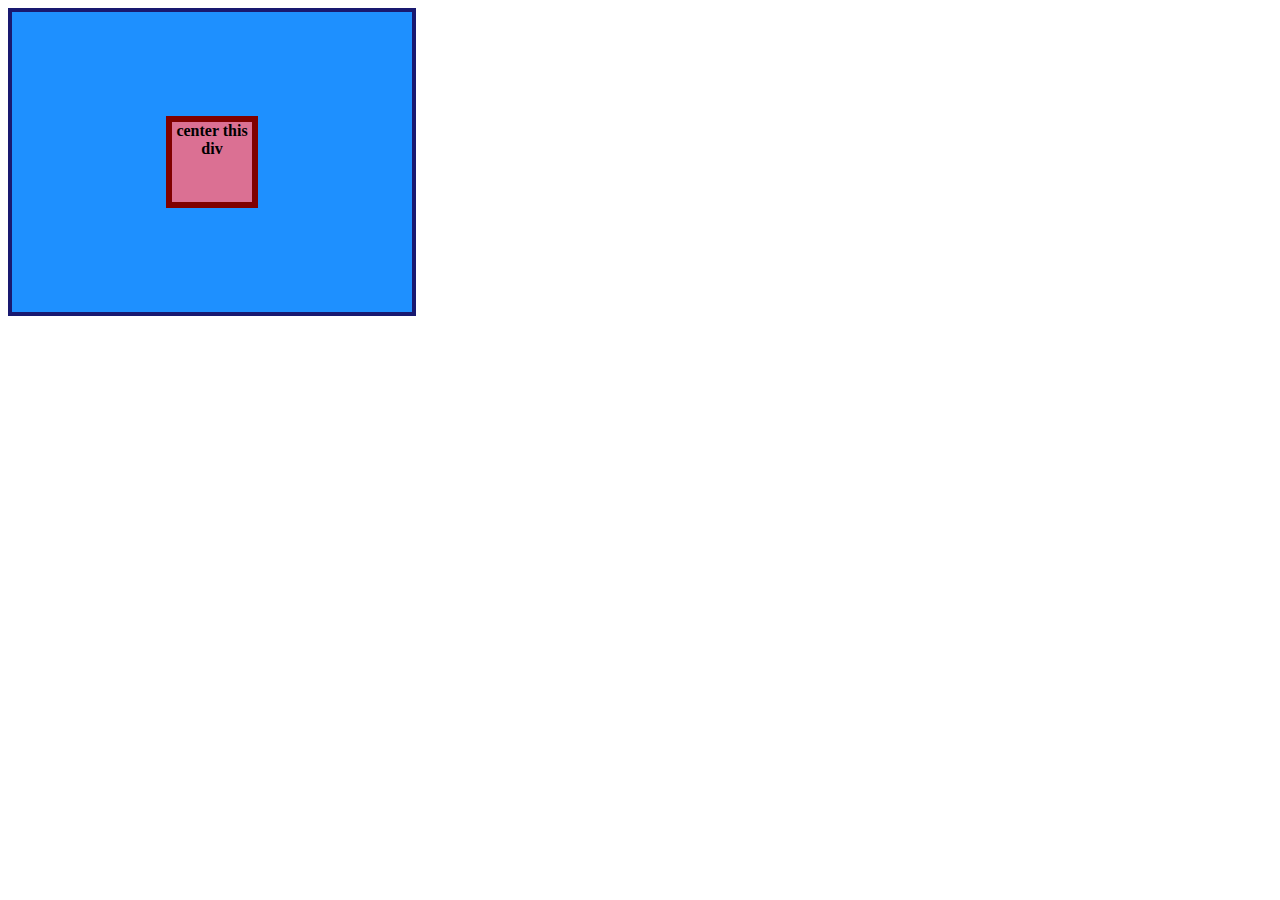
<file: foundations/flex/01-flex-center/index.html>
<!DOCTYPE html>
<html lang="en">
  <head>
    <meta charset="UTF-8">
    <meta http-equiv="X-UA-Compatible" content="IE=edge">
    <meta name="viewport" content="width=device-width, initial-scale=1.0">
    <title>CENTER THIS DIV</title>
    <link rel="stylesheet" href="style.css">
  </head>
  <body>
    <div class="container">
      <div class="box">center this div</div>
    </div>
  </body>
</html>
</file>
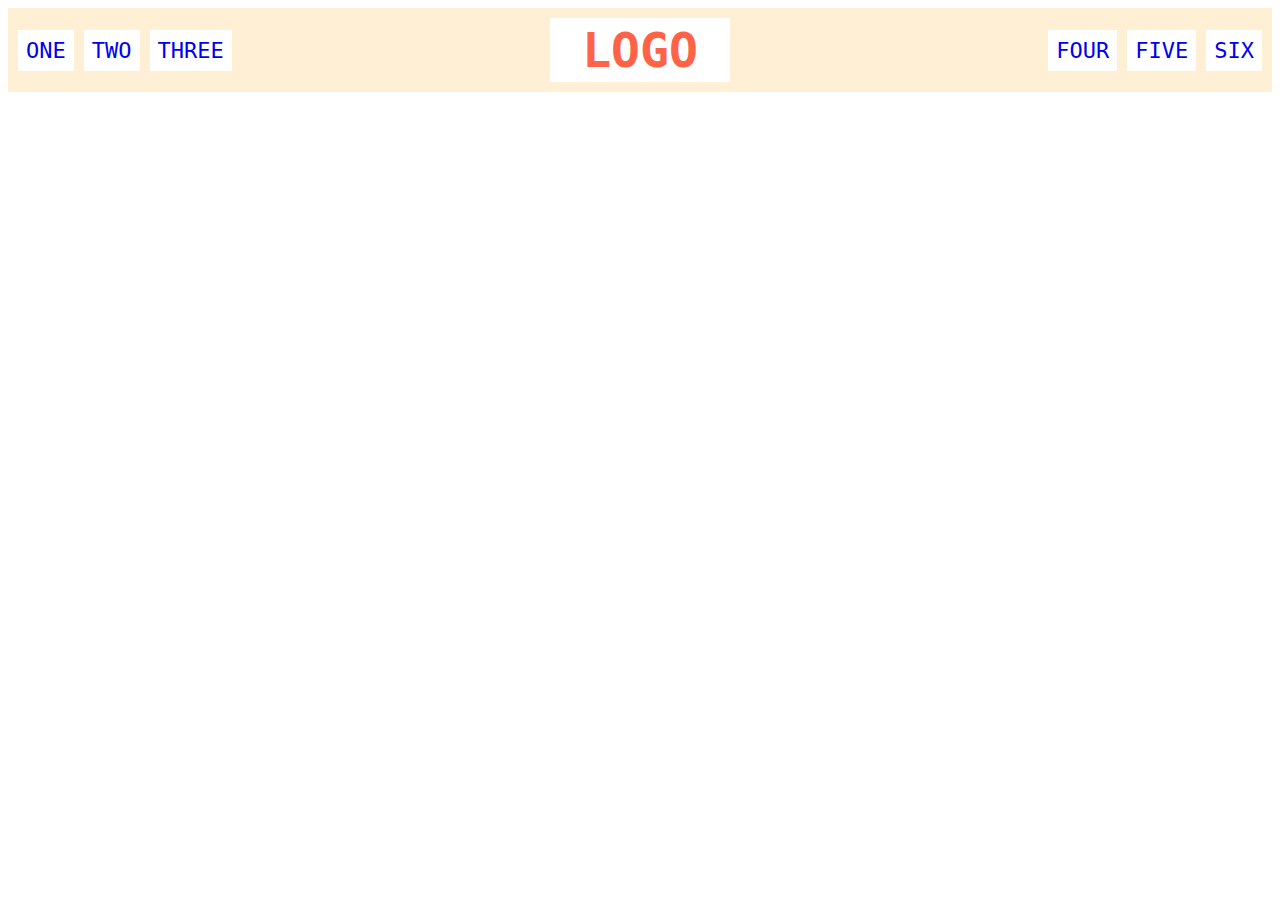
<file: foundations/flex/02-flex-header/index.html>
<!DOCTYPE html>
<html lang="en">
  <head>
    <meta charset="UTF-8">
    <meta http-equiv="X-UA-Compatible" content="IE=edge">
    <meta name="viewport" content="width=device-width, initial-scale=1.0">
    <title>Flex Header</title>
    <link rel="stylesheet" href="style.css">
  </head>

  <body>
    <div class="header">
      <div class="left-links">
        <ul>
          <li><a href="#">ONE</a></li>
          <li><a href="#">TWO</a></li>
          <li><a href="#">THREE</a></li>
        </ul>
      </div>
      <div class="logo">LOGO</div>
      <div class="right-links">
        <ul>
          <li><a href="#">FOUR</a></li>
          <li><a href="#">FIVE</a></li>
          <li><a href="#">SIX</a></li>
        </ul>
      </div>
    </div>
  </body>
</html>
</file>
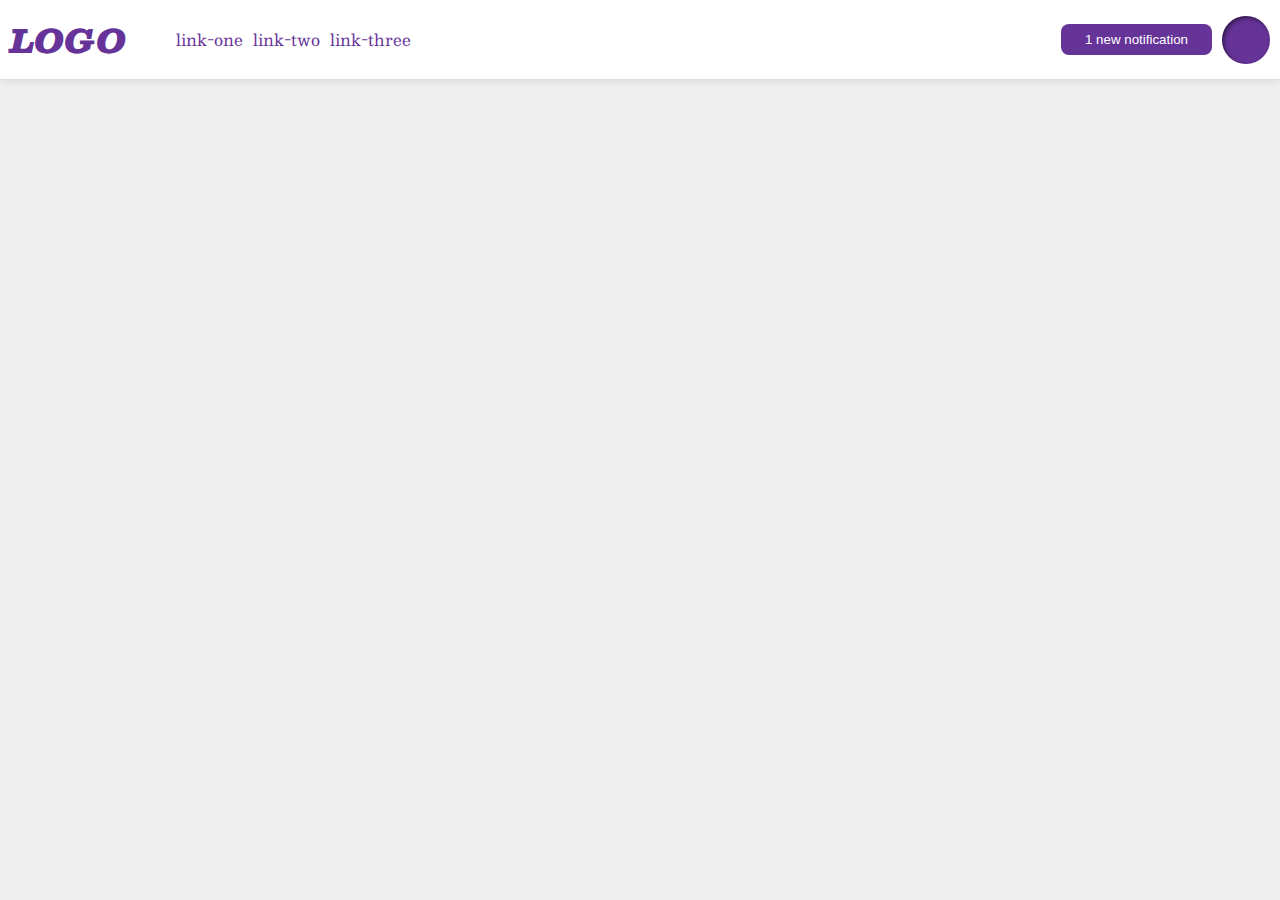
<file: foundations/flex/03-flex-header-2/index.html>
<!DOCTYPE html>
<html lang="en">
  <head>
    <meta charset="UTF-8">
    <meta http-equiv="X-UA-Compatible" content="IE=edge">
    <meta name="viewport" content="width=device-width, initial-scale=1.0">
    <title>Flex Header 2</title>
    <link rel="stylesheet" href="style.css">
  </head>

  <body>
    <div class="header">
      <div class="left">
        <div class="logo">
          LOGO
        </div>
        <ul class="links">
          <li><a href="https://google.com">link-one</a></li>
          <li><a href="https://google.com">link-two</a></li>
          <li><a href="https://google.com">link-three</a></li>
        </ul>
      </div>

      <div class="right">
        <button class="notifications">
          1 new notification
        </button>
        <div class="profile-image"></div>
      </div>
    </div>
  </body>
</html>
</file>
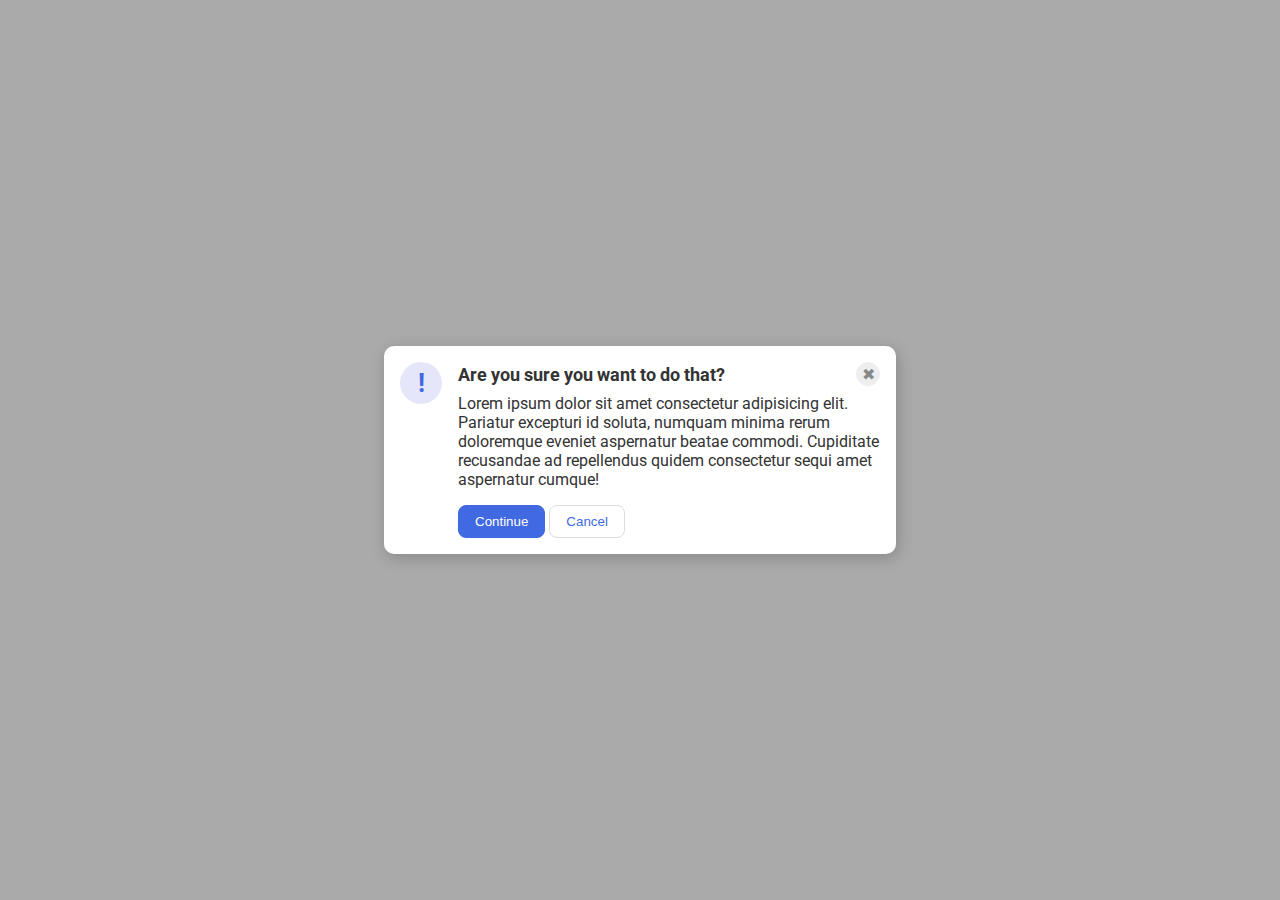
<file: foundations/flex/05-flex-modal/index.html>
<!DOCTYPE html>
<html lang="en">
  <head>
    <meta charset="UTF-8">
    <meta http-equiv="X-UA-Compatible" content="IE=edge">
    <meta name="viewport" content="width=device-width, initial-scale=1.0">
    <link rel="stylesheet" href="style.css">
    <title>Modal</title>
  </head>

  <body>
    <div class="modal">
      <div class="icon">!</div>
      <div class="container">
        <div class="header">Are you sure you want to do that?
          <button class="close-button">✖</button>
        </div>
        <div class="text">Lorem ipsum dolor sit amet consectetur adipisicing
  elit. Pariatur excepturi id soluta, numquam minima rerum doloremque eveniet
  aspernatur beatae commodi. Cupiditate recusandae ad repellendus quidem
  consectetur sequi amet aspernatur cumque!</div>
        <button class="continue">Continue</button>
       <button class="cancel">Cancel</button>
      </div>
    </div>
  </body>
</html>
</file>
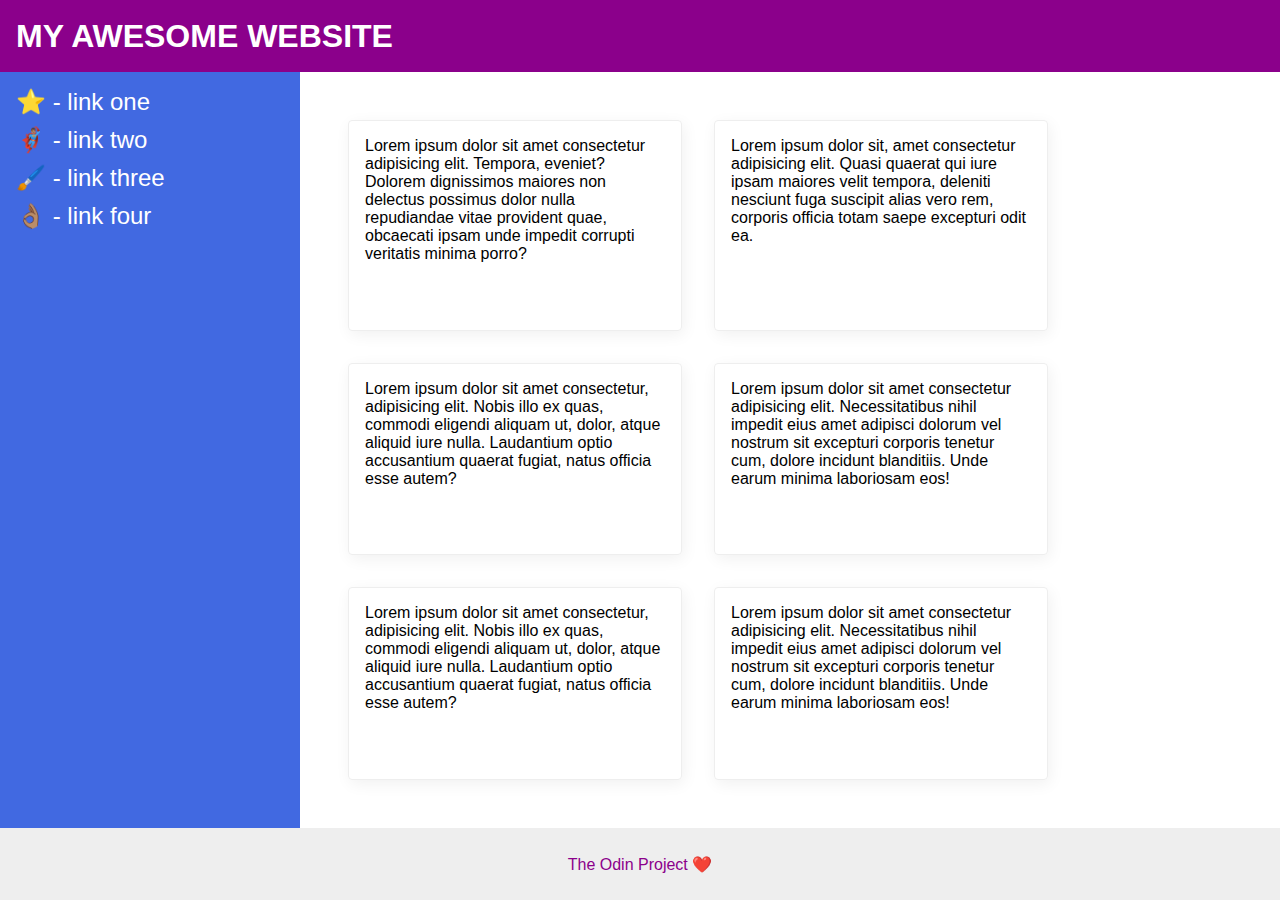
<file: foundations/flex/07-flex-layout-2/index.html>
<!DOCTYPE html>
<html lang="en">
  <head>
    <meta charset="UTF-8">
    <meta http-equiv="X-UA-Compatible" content="IE=edge">
    <meta name="viewport" content="width=device-width, initial-scale=1.0">
    <title>The Holy Grail</title>
    <link rel="stylesheet" href="style.css">
  </head>
  <body>
    <div class="header">
      MY AWESOME WEBSITE
    </div>
   
    <div class="body">
    <div class="sidebar">
      <ul>
        <li><a href="#">⭐ - link one</a></li>
        <li><a href="#">🦸🏽‍♂️ - link two</a></li>
        <li><a href="#">🖌️ - link three</a></li>
        <li><a href="#">👌🏽 - link four</a></li>
      </ul>
    </div>

    <div class="container">
    <div class="card">Lorem ipsum dolor sit amet consectetur adipisicing elit. Tempora, eveniet? Dolorem dignissimos maiores non delectus possimus dolor nulla repudiandae vitae provident quae, obcaecati ipsam unde impedit corrupti veritatis minima porro?</div>
    <div class="card">Lorem ipsum dolor sit, amet consectetur adipisicing elit. Quasi quaerat qui iure ipsam maiores velit tempora, deleniti nesciunt fuga suscipit alias vero rem, corporis officia totam saepe excepturi odit ea.</div>
    <div class="card">Lorem ipsum dolor sit amet consectetur, adipisicing elit. Nobis illo ex quas, commodi eligendi aliquam ut, dolor, atque aliquid iure nulla. Laudantium optio accusantium quaerat fugiat, natus officia esse autem?</div>
    <div class="card">Lorem ipsum dolor sit amet consectetur adipisicing elit. Necessitatibus nihil impedit eius amet adipisci dolorum vel nostrum sit excepturi corporis tenetur cum, dolore incidunt blanditiis. Unde earum minima laboriosam eos!</div>
    <div class="card">Lorem ipsum dolor sit amet consectetur, adipisicing elit. Nobis illo ex quas, commodi eligendi aliquam ut, dolor, atque aliquid iure nulla. Laudantium optio accusantium quaerat fugiat, natus officia esse autem?</div>
    <div class="card">Lorem ipsum dolor sit amet consectetur adipisicing elit. Necessitatibus nihil impedit eius amet adipisci dolorum vel nostrum sit excepturi corporis tenetur cum, dolore incidunt blanditiis. Unde earum minima laboriosam eos!</div>
    </div>
      </div>
    <div class="footer">
      The Odin Project ❤️
    </div>
  </body>
</html>
</file>
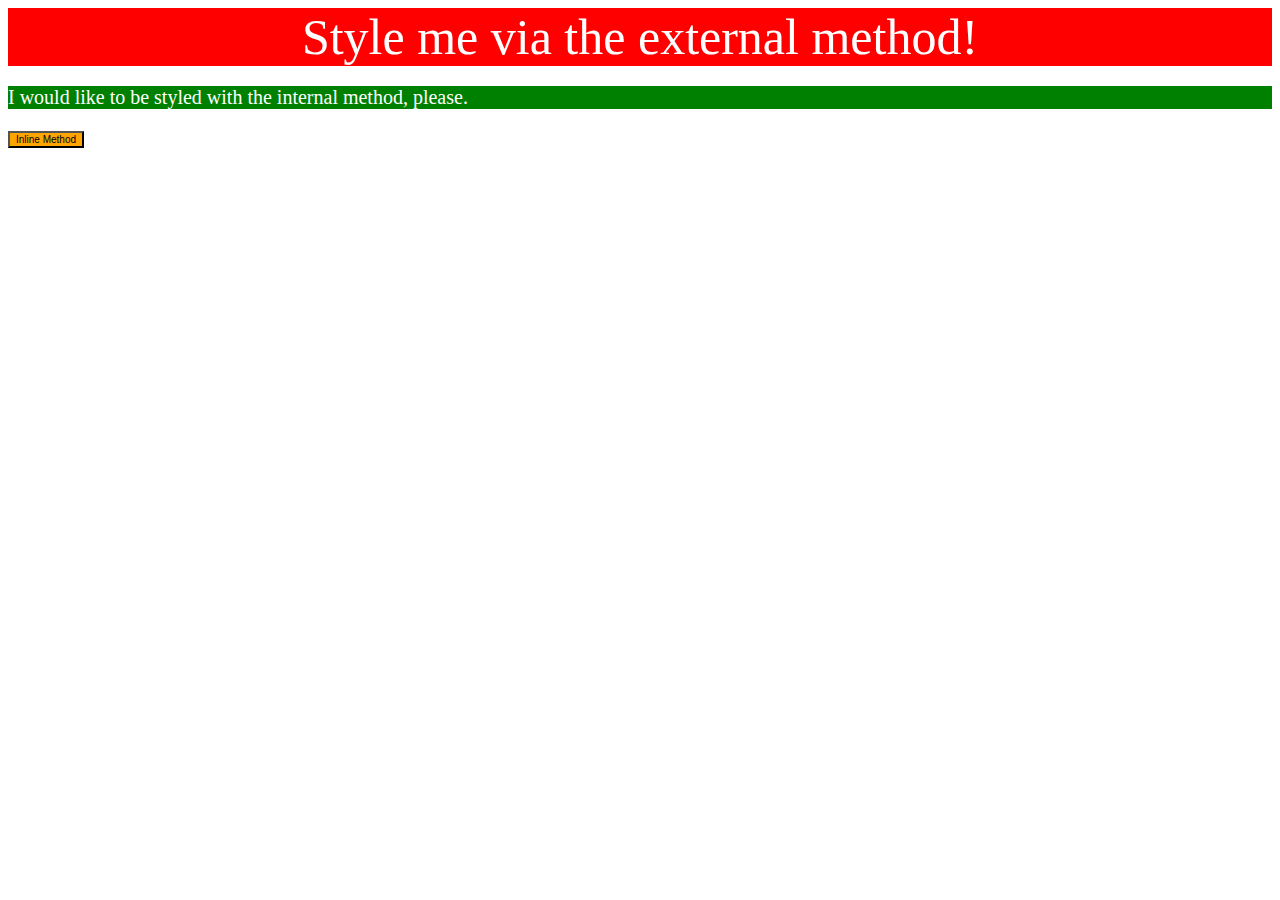
<file: foundations/intro-to-css/01-css-methods/index.html>
<!doctype html>
<html lang="en">
  <head>
    <meta charset="UTF-8" />
    <meta http-equiv="X-UA-Compatible" content="IE=edge" />
    <meta name="viewport" content="width=device-width, initial-scale=1.0" />
    <link rel="stylesheet" href="style.css" />
    <title>Methods for Adding CSS</title>

    <style>
      p {
        color: white;
        background-color: green;
        font-size: 20px;
      }
    </style>
  </head>

  <body>
    <div>Style me via the external method!</div>
    <p>I would like to be styled with the internal method, please.</p>
    <button style="color: black; background-color: orange; font-size: 10px">
      Inline Method
    </button>
  </body>
</html>
</file>
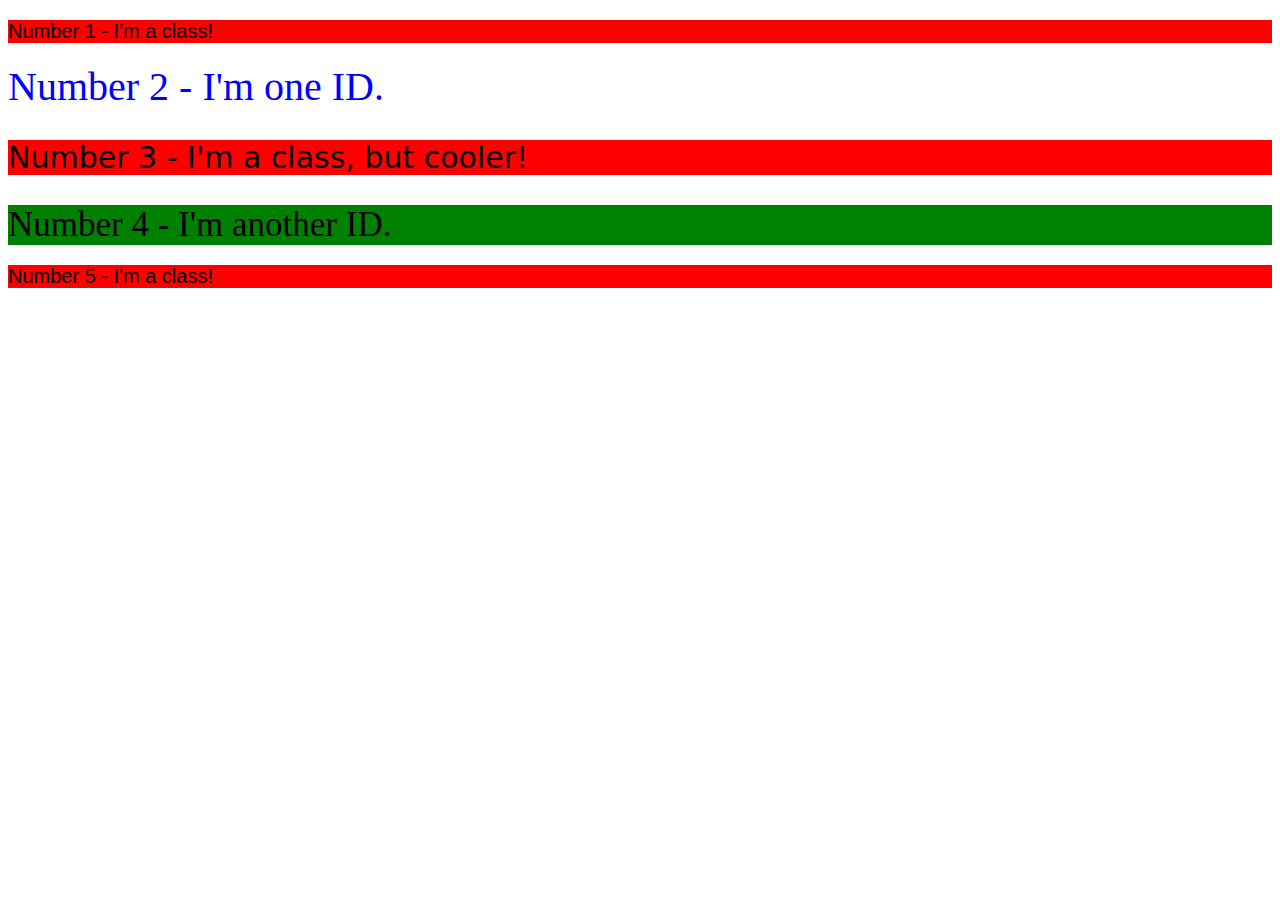
<file: foundations/intro-to-css/02-class-id-selectors/index.html>
<!doctype html>
<html lang="en">
  <head>
    <meta charset="UTF-8" />
    <meta http-equiv="X-UA-Compatible" content="IE=edge" />
    <meta name="viewport" content="width=device-width, initial-scale=1.0" />
    <title>Class and ID Selectors</title>
    <link rel="stylesheet" href="style.css" />
  </head>
  <body>
    <p class="AClass">Number 1 - I'm a class!</p>
    <div id="oneID">Number 2 - I'm one ID.</div>
    <p class="AClass CoolClass">Number 3 - I'm a class, but cooler!</p>
    <div id="twoID">Number 4 - I'm another ID.</div>
    <p class="AClass">Number 5 - I'm a class!</p>
  </body>
</html>
</file>
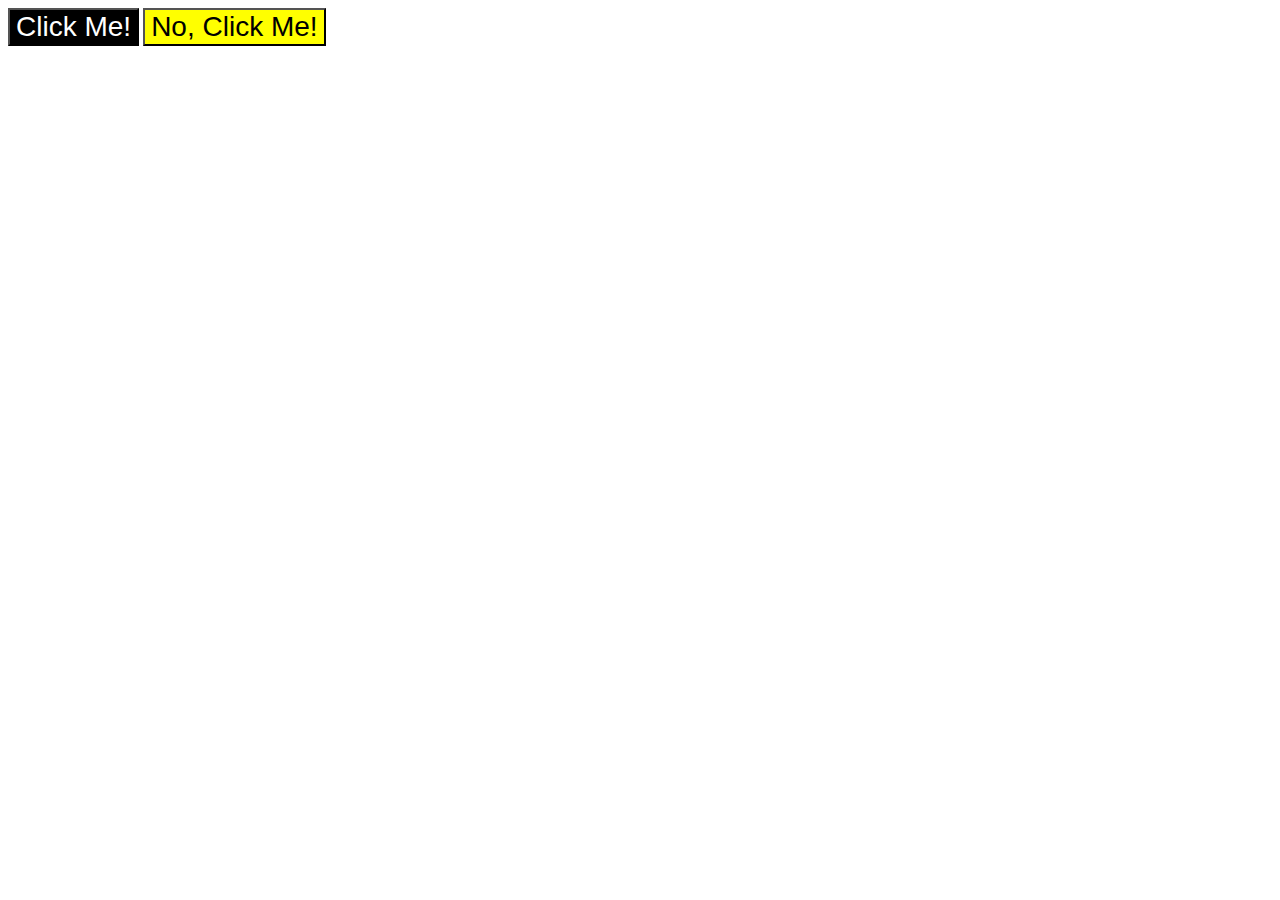
<file: foundations/intro-to-css/03-grouping-selectors/index.html>
<!doctype html>
<html lang="en">
  <head>
    <meta charset="UTF-8" />
    <meta http-equiv="X-UA-Compatible" content="IE=edge" />
    <meta name="viewport" content="width=device-width, initial-scale=1.0" />
    <title>Grouping Selectors</title>
    <link rel="stylesheet" href="style.css" />
  </head>
  <body>
    <button class="click">Click Me!</button>
    <button class="noclick">No, Click Me!</button>
  </body>
</html>
</file>
<file: foundations/flex/01-flex-center/style.css>
.container {
  background: dodgerblue;
  border: 4px solid midnightblue;
  width: 400px;
  height: 300px;
}

.box {
  background: palevioletred;
  font-weight: bold;
  text-align: center;
  border: 6px solid maroon;
  width: 80px;
  height: 80px;
}

.container {
  display: flex;
  justify-content: center;
  align-items: center;
}
</file>
<file: foundations/flex/02-flex-header/style.css>
.header  {
  font-family: monospace;
  background: papayawhip;
  padding: 10px;
  
}

.logo {
  font-size: 48px;
  font-weight: 900;
  color: tomato;
  background: white;
  padding: 4px 32px;
}

ul {
  display: flex;
  gap: 10px;
  padding: 0;  
  list-style-type: none;
}

a {
  font-size: 22px;
  background: white;
  padding: 8px;
  /* this removes the line under the links */
  text-decoration: none;
}

.header {
  display: flex;
  justify-content: space-between;
  align-items: center;
}
</file>
<file: foundations/flex/03-flex-header-2/style.css>
/* this is some magical font-importing.  
you'll learn about it later. */
@import url('https://fonts.googleapis.com/css2?family=Besley:ital,wght@0,400;1,900&display=swap');

body {
  margin: 0;
  background: #eee;
  font-family: Besley, serif;
}

.header {
  background: white;
  border-bottom: 1px solid #ddd;
  box-shadow: 0 0 8px rgba(0,0,0,.1);
}

.profile-image {
  background: rebeccapurple;
  box-shadow: inset 2px 2px 4px rgba(0,0,0,.5);
  border-radius: 50%;
  width: 48px;
  height: 48px;
}

.logo {
  color: rebeccapurple;
  font-size: 32px;
  font-weight: 900;
  font-style: italic;
}

button {
  border: none;
  border-radius: 8px;
  background: rebeccapurple;
  color: white;
  padding: 8px 24px;
}

a {
  /* this removes the line under our links */
  text-decoration: none;
  color: rebeccapurple;
}

ul {
  list-style-type: none;
  display: flex;
  justify-content: space-between;
  gap: 10px;
}

.header {
  display: flex;
  align-items: center;
  justify-content: space-between;
  padding: 10px;
}

.right,
.left {
  display: flex;
  align-items: center;
  gap: 10px;
}
</file>
<file: foundations/flex/05-flex-modal/style.css>
@import url('https://fonts.googleapis.com/css2?family=Roboto:wght@400;700&display=swap');

html, body {
  height: 100%;
}

body {
  font-family: Roboto, sans-serif;
  margin: 0;
  background: #aaa;
  color: #333;
  /* I'll give you this one for free lol */
  display: flex;
  align-items: center;
  justify-content: center;
}

.modal {
  background: white;
  width: 480px;
  border-radius: 10px;
  box-shadow: 2px 4px 16px rgba(0,0,0,.2);
}

.icon {
  color: royalblue;
  font-size: 26px;
  font-weight: 700;
  background: lavender;
  width: 42px;
  height: 42px;
  border-radius: 50%;
  display: flex;
  align-items: center;
  justify-content: center;
}

.close-button {
  background: #eee;
  border-radius: 50%;
  color: #888;
  font-weight: 400;
  font-size: 16px;
  height: 24px;
  width: 24px;
  display: flex;
  align-items: center;
  justify-content: center;
  border: 1px solid #eee;
  padding: 0;
}

button {
  cursor: pointer;
  padding: 8px 16px;
  border-radius: 8px;
}

button.continue {
  background: royalblue;
  border: 1px solid royalblue;
  color: white;
}

button.cancel {
  background: white;
  border: 1px solid #ddd;
  color: royalblue;
}

.modal {
  display: flex;
  padding: 16px;
  gap: 16px;
}

.icon {
  flex-shrink: 0;
}

.header {
  display: flex;
  align-items: center;
  justify-content: space-between;
  font-size: 18px;
  font-weight: 700;
  margin-bottom: 8px;
}

.text {
  margin-bottom: 16px;
}
</file>
<file: foundations/flex/07-flex-layout-2/style.css>
body {
  font-family: -apple-system, BlinkMacSystemFont, 'Segoe UI', Roboto, Oxygen, Ubuntu, Cantarell, 'Open Sans', 'Helvetica Neue', sans-serif;
  margin: 0;
  min-height: 100vh;
}

.header {
  height: 72px;
  background: darkmagenta;
  color: white;
}

.footer {
  height: 72px;
  background: #eee;
  color: darkmagenta;
}

.sidebar {
  width: 300px;
  background: royalblue;
  box-sizing: border-box;
}

.card {
  border: 1px solid #eee;
  box-shadow: 2px 4px 16px rgba(0,0,0,.06);
  border-radius: 4px;
}

body {
  display: flex;
  flex-direction: column;
}

.header {
  font-size: 32px;
  font-weight: 900;
  display: flex;
  align-items: center;
  padding: 0 16px;
}

.body {
  flex: 1;
  display: flex;
}

.sidebar {
  flex-shrink: 0;
  padding: 16px;
}

ul {
  list-style-type: none;
  margin: 0;
  padding: 0;
}

li {
  margin-bottom: 10px;
}

a {
  text-decoration: none;
  color: white;
  font-size: 24px;
}

.container {
  display: flex;
  flex-wrap: wrap;
  gap: 32px;
  padding: 48px;
}

.card {
  width: 300px;
  padding: 16px;
}

.footer {
  display: flex;
  justify-content: center;
  align-items: center;
}
</file>
<file: foundations/intro-to-css/01-css-methods/style.css>
div {
  color: white;
  background-color: red;
  font-size: 50px;
  text-align: center;
}
</file>
<file: foundations/intro-to-css/02-class-id-selectors/style.css>
.AClass {
  color: black;
  background-color: red;
  font-family: "Verdana", sans-serif;
  font-size: 20px;
}

.AClass.CoolClass {
  font-family: "DejaVu Sans", sans-serif;
  font-size: 30px;
}

#oneID {
  color: blue;
  font-family: "Times New Roman", serif;
  font-size: 40px;
}

#twoID {
  color: black;
  background-color: green;
  font-family: "Times New Roman", serif;
  font-size: 35px;
}
</file>
<file: foundations/intro-to-css/03-grouping-selectors/style.css>
.click,
.noclick {
  font-family: "Helvetica", "Times New Roman", sans-serif;
  font-size: 28px;
}

.click {
  color: white;
  background-color: black;
}

.noclick {
  background-color: yellow;
}
</file>
